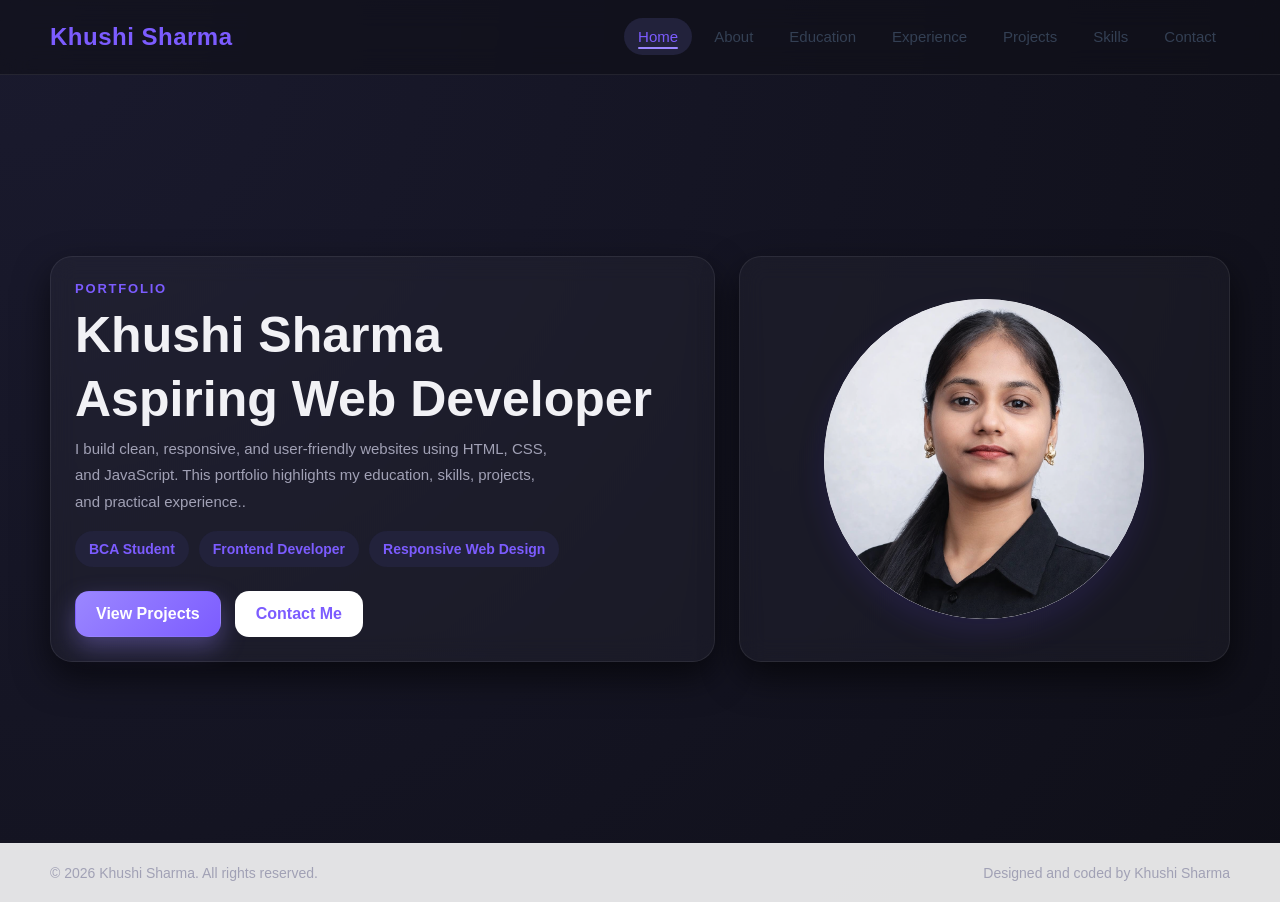
<file: index.html>
<!DOCTYPE html>
<html lang="en">
<head>
    <meta charset="UTF-8">
    <meta name="viewport" content="width=device-width, initial-scale=1.0">
    <title>Khushi Sharma | Portfolio</title>
    <link rel="stylesheet" href="portfolio.css">
</head>
<body class="full-screen-page">
    <div class="page-shell">
        <header class="site-header">
            <div class="container navbar">
                <a class="brand" href="index.html">Khushi Sharma</a>
                <button class="menu-btn" aria-label="Open menu">☰</button>
                <ul class="nav-links">
                    <li><a class="active" href="index.html">Home</a></li>
                    <li><a href="about.html">About</a></li>
                    <li><a href="education.html">Education</a></li>
                    <li><a href="experience.html">Experience</a></li>
                    <li><a href="projects.html">Projects</a></li>
                    <li><a href="skills.html">Skills</a></li>
                    <li><a href="contact.html">Contact</a></li>
                </ul>
            </div>
        </header>
        <main>  
            <div class="container hero">
                <section class="card hero-copy reveal">
                    <span class="eyebrow">portfolio</span>
                    <h1>Khushi Sharma</h1>
                    <h1 class="typing-text">Aspiring Web Developer</h1>
                    <p class="lead">
                        I build clean, responsive, and user-friendly websites using HTML, CSS, and JavaScript.
                        This portfolio highlights my education, skills, projects, and practical experience..
                    </p>
                    <div class="hero-highlights reveal">
                        <span class="highlight-pill">BCA Student</span>
                        <span class="highlight-pill">Frontend Developer</span>
                        <span class="highlight-pill">Responsive Web Design</span>
                    </div>
                    <div class="button-row reveal">
                        <a href="projects.html" class="btn btn-primary">View Projects</a>
                        <a href="contact.html" class="btn btn-secondary">Contact Me</a>
                    </div>
                </section>
                <aside class="card hero-panel reveal">
                    <div class="photo-placeholder">
                        <img src="Khushi.png" alt="Khushi Sharma" class="hero-photo">
                    </div>
                </aside>
            </div>
        </main>
        <footer class="site-footer">
            <div class="container footer-inner">
                <p class="footer-text">© 2026 Khushi Sharma. All rights reserved.</p>
                <p class="footer-text">Designed and coded by Khushi Sharma</p>
            </div>
        </footer>
    </div>
    <script src="portfolio.js"></script>
</body>
</html>
</file>
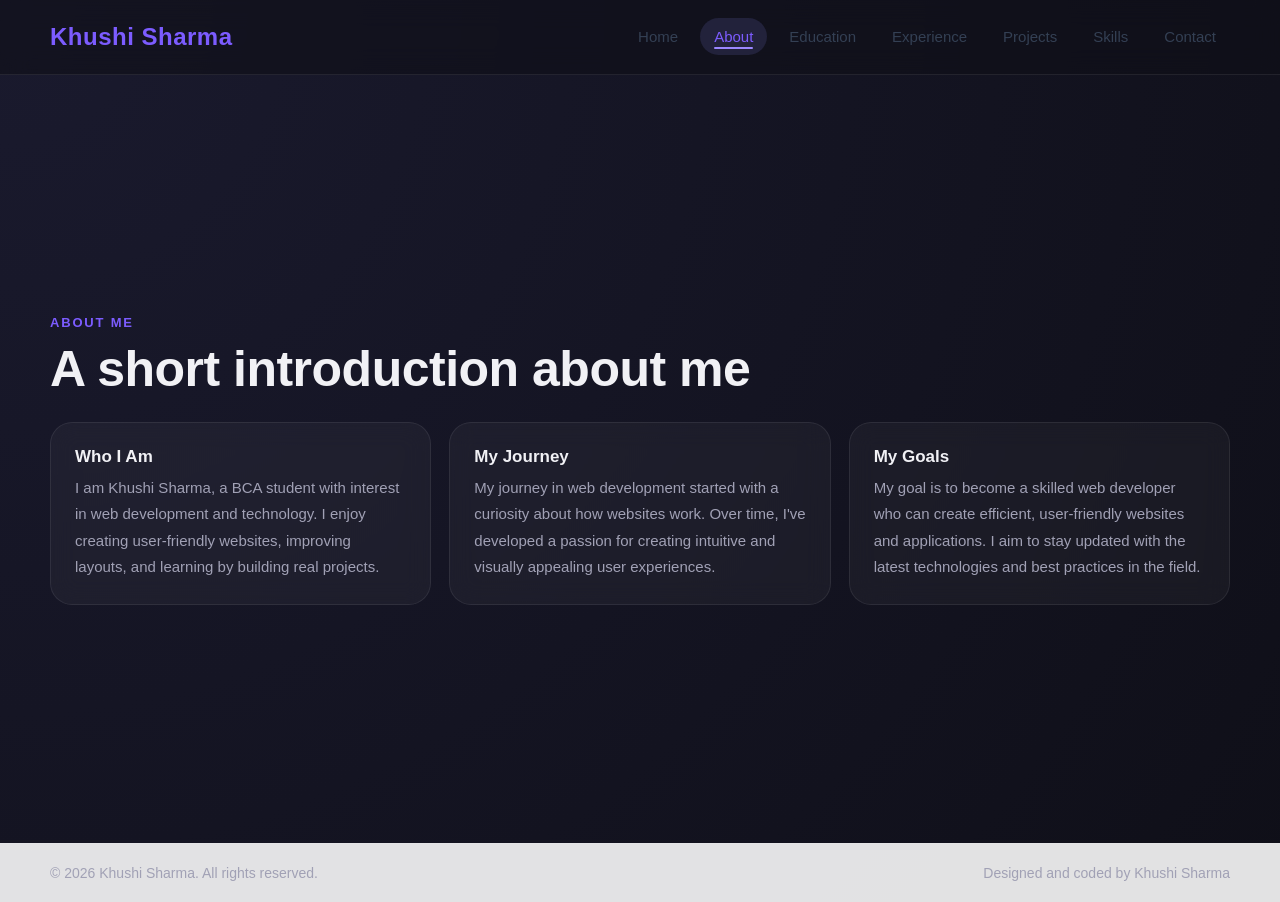
<file: about.html>
<!DOCTYPE html>
<html lang="en">
<head>
    <meta charset="UTF-8">
    <meta name="viewport" content="width=device-width, initial-scale=1.0">
    <title>About | Khushi Sharma</title>
    <link rel="stylesheet" href="portfolio.css">
</head>
<body class="full-screen-page">
    <div class="about-page">
        <header class="site-header">
            <div class="container navbar">
               <a class="brand" href="Index.html">Khushi Sharma</a> 
                <button class="menu-btn" aria-label="Open menu">☰</button>
                <ul class="nav-links">
                    <li><a href="index.html">Home</a></li>
                    <li><a class="active" href="about.html">About</a></li>
                    <li><a href="education.html">Education</a></li>
                    <li><a href="experience.html">Experience</a></li>
                    <li><a href="projects.html">Projects</a></li>
                    <li><a href="skills.html">Skills</a></li>
                    <li><a href="contact.html">Contact</a></li>
                </ul>
            </div>
        </header>
        <main>
            <div class="container">
                <div class="page-intro">
                    <span class="eyebrow">About Me</span>
                    <h1 class="page-title">A short introduction about me</h1>
                </div>
                <div class="about-grid">
                    <section class="section-card reveal">
                        <h2 class="section-heading">Who I Am</h2>
                        <p class="section-text">
                            I am Khushi Sharma, a BCA student with interest in web development and technology. I enjoy creating user-friendly websites,
                            improving layouts, and learning by building real projects.
                        </p>
                    </section>
                    <section class="section-card reveal">
                        <h2 class="section-heading">My Journey</h2>
                        <p class="section-text">
                            My journey in web development started with a curiosity about how websites work. Over time, I've developed a passion for creating intuitive and visually appealing user experiences.
                        </p>
                    </section>
                    <section class="section-card reveal">
                        <h2 class="section-heading">My Goals</h2>
                        <p class="section-text">
                            My goal is to become a skilled web developer who can create efficient, user-friendly websites and applications. I aim to stay updated with the latest technologies and best practices in the field.
                        </p>
                    </section>
                </div>
            </div>
        </main>
        <footer class="site-footer">
            <div class="container footer-inner">
                <p class="footer-text">© 2026 Khushi Sharma. All rights reserved.</p>
                <p class="footer-text">Designed and coded by Khushi Sharma</p>
            </div>
        </footer>
    </div>
    <script src="portfolio.js"></script>   
</body>
</html>
</file>
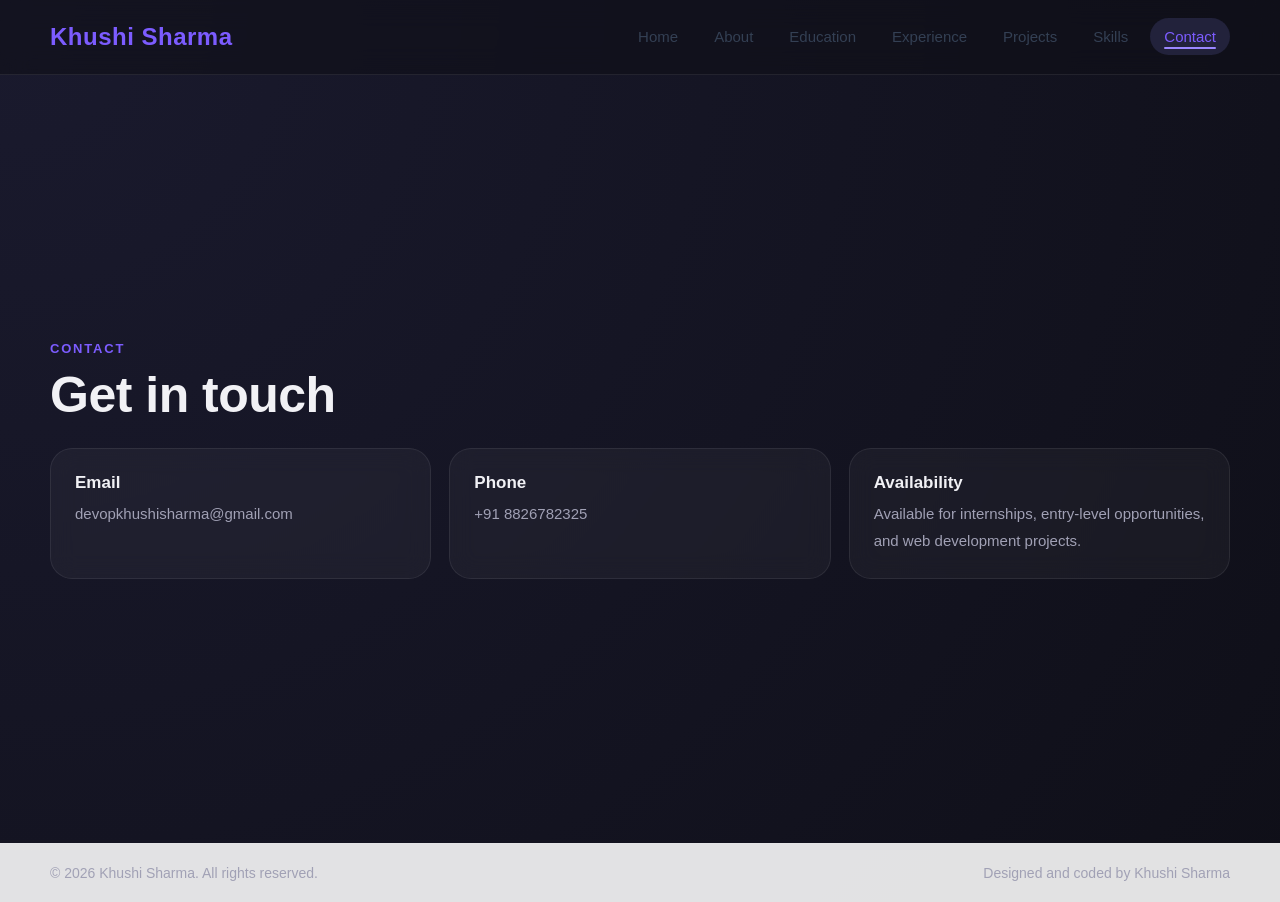
<file: contact.html>
<!DOCTYPE html>
<html lang="en">
<head>
  <meta charset="UTF-8">
  <meta name="viewport" content="width=device-width, initial-scale=1.0">
  <title>Contact | Khushi Sharma</title>
  <link rel="stylesheet" href="portfolio.css">
</head>
<body class="full-screen-page">
  <div class="page-shell">
    <header class="site-header">
      <div class="container navbar">
        <a class="brand" href="Index.html">Khushi Sharma</a>
        <button class="menu-btn" aria-label="Open menu">☰</button>
        <ul class="nav-links">
          <li><a href="index.html">Home</a></li>
          <li><a href="about.html">About</a></li>
          <li><a href="education.html">Education</a></li>
          <li><a href="experience.html">Experience</a></li>
          <li><a href="projects.html">Projects</a></li>
          <li><a href="skills.html">Skills</a></li>
          <li><a class="active" href="contact.html">Contact</a></li>
        </ul>
      </div>
    </header>

    <main>
      <div class="container">
        <div class="page-intro">
          <span class="eyebrow">Contact</span>
          <h1 class="page-title">Get in touch</h1>
        </div>

        <div class="contact-grid">
          <article class="contact-card reveal">
            <h3>Email</h3>
            <p class="contact-value">devopkhushisharma@gmail.com</p>
          </article>

          <article class="contact-card reveal">
            <h3>Phone</h3>
            <p class="contact-value">+91 8826782325</p>
          </article>

          <article class="contact-card reveal">
            <h3>Availability</h3>
            <p class="contact-value">Available for internships, entry-level opportunities, and web development projects.</p>
          </article>
        </div>
      </div>
    </main>

    <footer class="site-footer">
      <div class="container footer-inner">
        <p class="footer-text">© 2026 Khushi Sharma. All rights reserved.</p>
        <p class="footer-text">Designed and coded by Khushi Sharma</p>
      </div>
    </footer>
  </div>
  <script src="portfolio.js"></script>
</body>
</html>
</file>
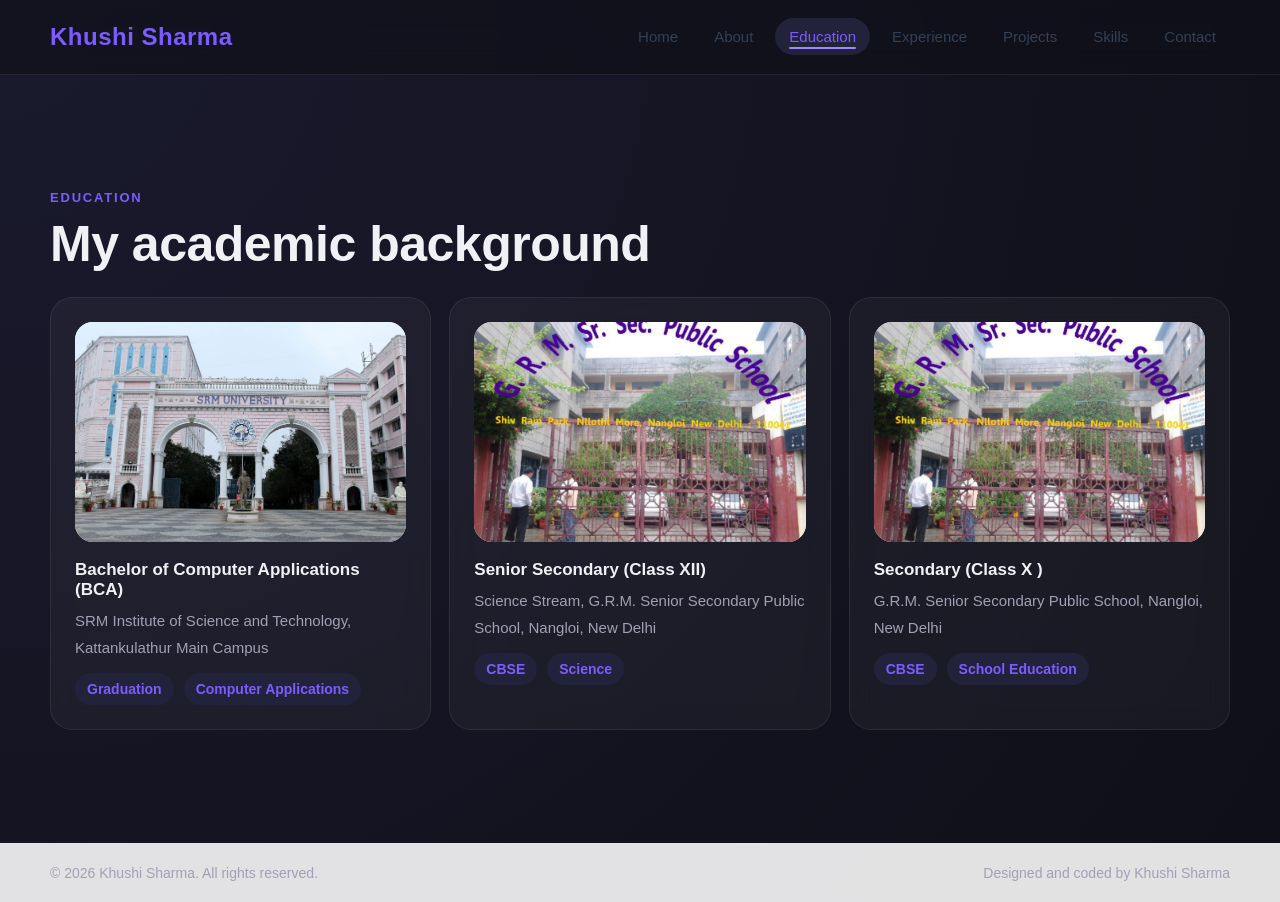
<file: education.html>
<!DOCTYPE html>
<html lang="en">
<head>
    <meta charset="UTF-8">
    <meta name="viewport" content="width=device-width, initial-scale=1.0">
    <title>Education | Khushi Sharma</title>
    <link rel="stylesheet" href="portfolio.css">
</head>
<body class="full-screen-page">
    <div class="page-shell">
        <header class="site-header">
            <div class="container navbar">
                <a class="brand" href="Index.html">Khushi Sharma</a> 
                <button class="menu-btn" aria-label="Open menu">☰</button>
                <ul class="nav-links">
                    <li><a href="index.html">Home</a></li>
                    <li><a href="about.html">About</a></li>
                    <li><a class="active" href="education.html">Education</a></li>
                    <li><a href="experience.html">Experience</a></li>
                    <li><a href="projects.html">Projects</a></li>
                    <li><a href="skills.html">Skills</a></li>
                    <li><a href="contact.html">Contact</a></li>
                </ul>
            </div>
        </header>
        <main>
            <div class="container">
                <div class="page-intro">
                    <span class="eyebrow">Education</span>
                    <h1 class="page-title ">My academic background</h1>
                </div>
                <div class="edu-grid">
                    <article class="edu-card reveal">
                        <div class="slider" id="slider1">
                            <img src="SRM.png" alt="SRM campus 1" class="active">
                            <img src="SRM2.png" alt="SRM campus 2">
                            <img src="SRM3.png" alt="SRM campus 3">
                            <img src="SRM4.png" alt="SRM campus 4">
                            <img src="SRM5.png" alt="SRM campus 5">
                        </div>
                        <h3>Bachelor of Computer Applications (BCA)</h3>
                        <p class="section-text">SRM Institute of Science and Technology, Kattankulathur Main Campus</p>
                        <div class="edu-meta">
                            <span class="tag">Graduation</span>
                            <span class="tag">Computer Applications</span>
                        </div>
                    </article>
                    
                    <article class="edu-card reveal">
                        <div class="slider" id="slider2">
                            <img src="GRM.png" alt="GRM school 1" class="active">
                            <img src="GRM2.png" alt="GRM school 2">
                            <img src="GRM3.png" alt="GRM school 3">
                        </div>
                        <h3>Senior Secondary (Class XII)</h3>
                        <p class="section-text">Science Stream, G.R.M. Senior Secondary Public School, Nangloi, New Delhi</p>
                        <div class="edu-meta">
                            <span class="tag">CBSE</span>
                            <span class="tag">Science</span>
                        </div>
                    </article>
                    
                    <article class="edu-card reveal">
                        <div class="slider" id="slider3">
                            <img src="GRM.png" alt="GRM school 1" class="active">
                            <img src="GRM2.png" alt="GRM school 2">
                            <img src="GRM3.png" alt="GRM school 3">
                        </div>
                        <h3>Secondary (Class X  )</h3>
                        <p class="section-text">G.R.M. Senior Secondary Public School, Nangloi, New Delhi</p>
                        <div class="edu-meta">
                            <span class="tag">CBSE</span>
                            <span class="tag">School Education</span>
                        </div>
                    </article>
                </div>
            </div>
        </main>
        <footer class="site-footer">
            <div class="container footer-inner">
                <p class="footer-text">© 2026 Khushi Sharma. All rights reserved.</p>
                <p class="footer-text">Designed and coded by Khushi Sharma</p>
            </div>
        </footer>
    </div>
    <script src="portfolio.js"></script>
</body>
</html>
</file>
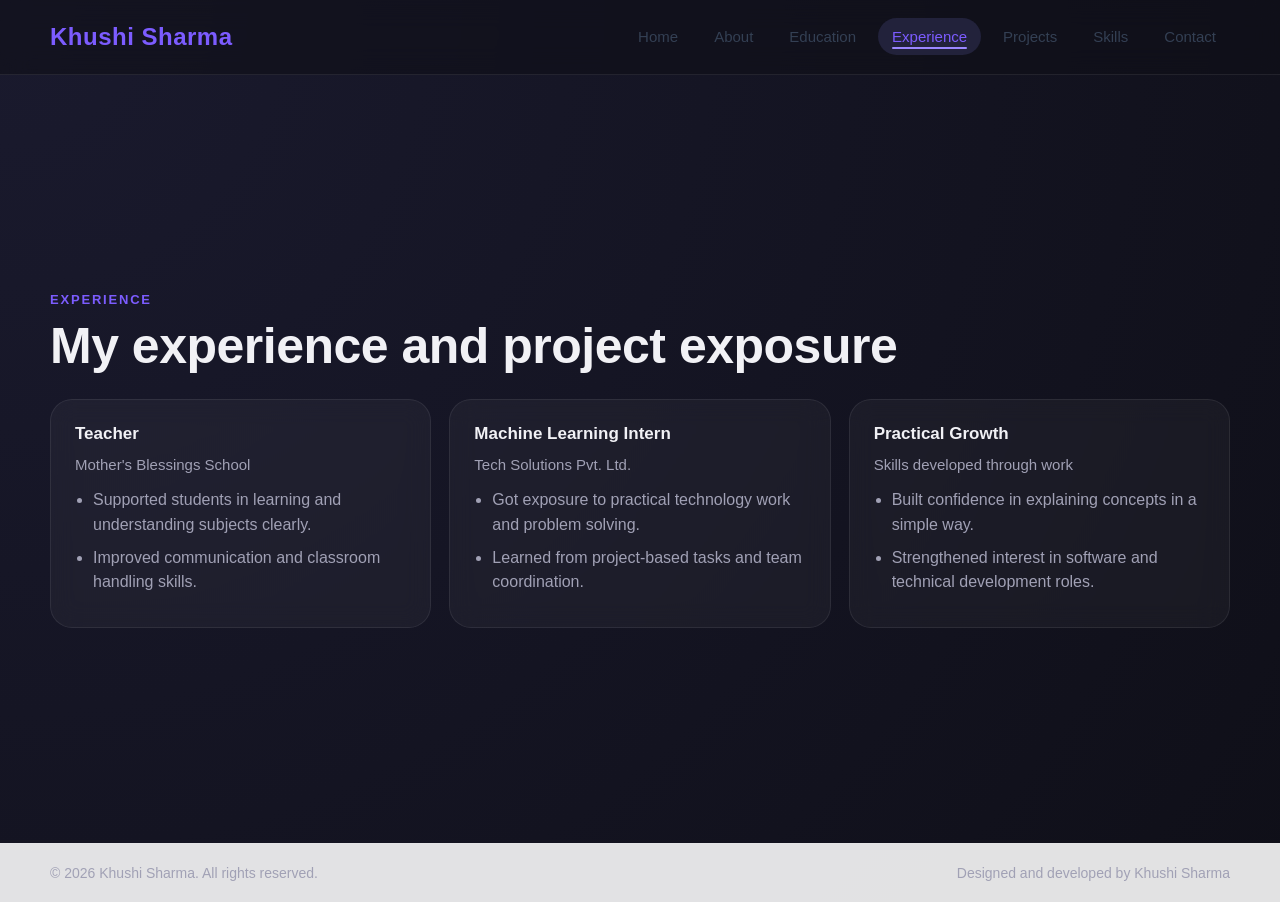
<file: experience.html>
<!DOCTYPE html>
<html lang="en">
<head>
    <meta charset="UTF-8">
    <title>Experience | Khushi Sharma</title>
    <link rel="stylesheet" href="portfolio.css">
</head>
<body class="full-screen-page">
    <div class="page-shell">
        <header class="site-header">
            <div class="container navbar">
                <a class="brand" href="Index.html">Khushi Sharma</a> 
                <button class="menu-btn" aria-label="Open menu">☰</button>
                <ul class="nav-links">
                    <li><a href="index.html">Home</a></li>
                    <li><a href="about.html">About</a></li>
                    <li><a href="education.html">Education</a></li>
                    <li><a class="active" href="experience.html">Experience</a></li>
                    <li><a href="projects.html">Projects</a></li>
                    <li><a href="skills.html">Skills</a></li>
                    <li><a href="contact.html">Contact</a></li>
                </ul>
            </div>
        </header>
        <main>
            <div class="container">
                <div class="page-intro">
                    <span class="eyebrow">Experience</span>
                    <h1 class="page-title">My experience and project exposure</h1>
                </div>  
                <div class="experience-grid">
                    <article class="timeline-card reveal">
                        <h3>Teacher</h3>
                        <p class="timeline-text">Mother's Blessings School</p>
                        <ul class="bullets">
                            <li>Supported students in learning and understanding subjects clearly.</li>
                            <li>Improved communication and classroom handling skills.</li>
                        </ul>
                    </article>
                    <article class="timeline-card reveal">
                        <h3>Machine Learning Intern</h3>
                        <p class="timeline-text">Tech Solutions Pvt. Ltd.</p>
                        <ul class="bullets">
                            <li>Got exposure to practical technology work and problem solving.</li>
                            <li>Learned from project-based tasks and team coordination.</li>
                        </ul>
                    </article>
                    <article class="timeline-card reveal "> 
                        <h3>Practical Growth</h3>
                        <p class="timeline-text">Skills developed through work</p>
                        <ul class="bullets">
                            <li>Built confidence in explaining concepts in a simple way.</li>
                            <li>Strengthened interest in software and technical development roles.</li>
                        </ul>
                    </article>
                </div>
            </div>
        </main>
        <footer class="site-footer">
            <div class="container footer-inner">
                <p class="footer-text">© 2026 Khushi Sharma. All rights reserved.</p>
                <p class="footer-text">Designed and developed by Khushi Sharma</p>
            </div>
        </footer>
    </div>
    <script src="portfolio.js"></script>
</body>
</html>
</file>
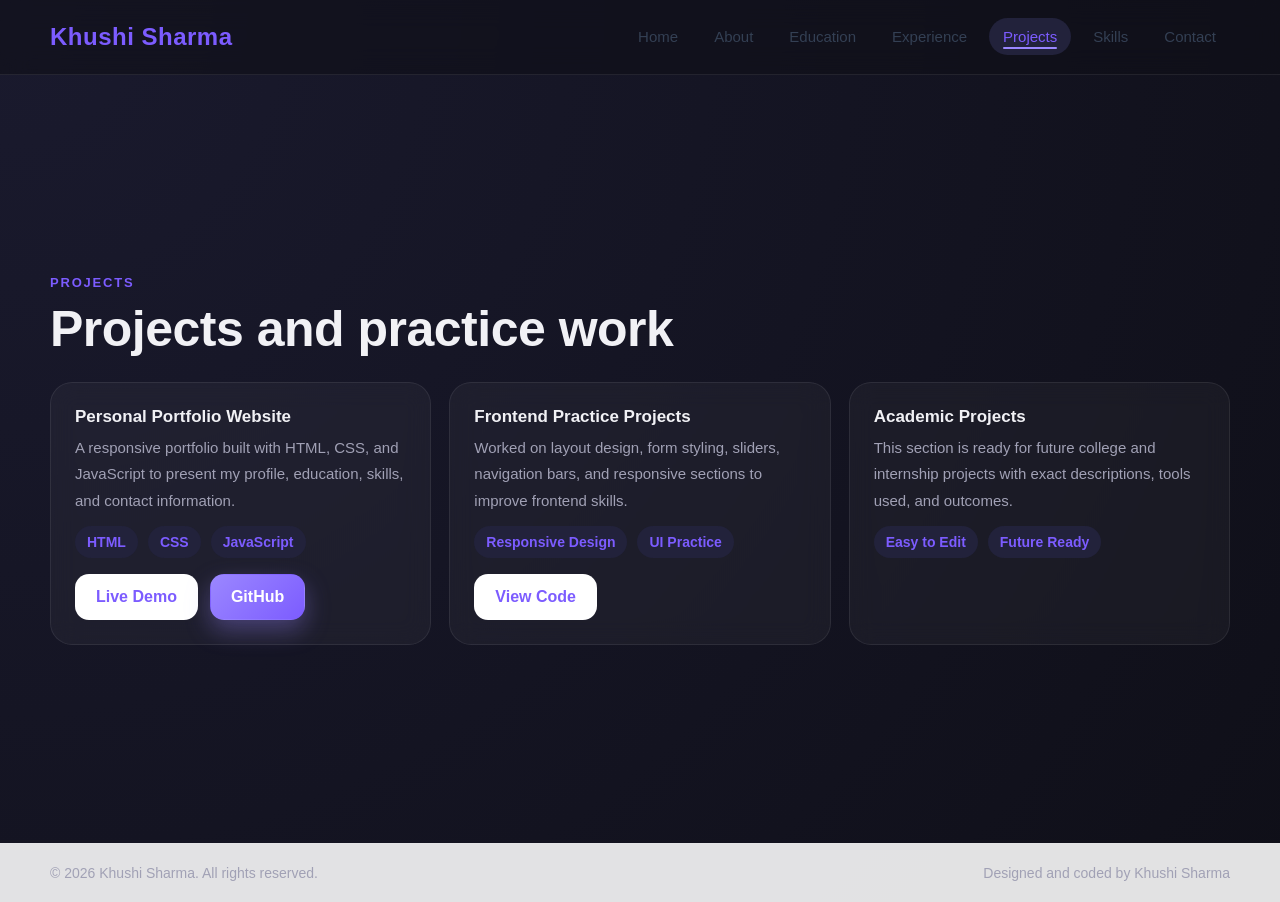
<file: projects.html>
<!DOCTYPE html>
<html lang="en">
<head>
  <meta charset="UTF-8">
  <meta name="viewport" content="width=device-width, initial-scale=1.0">
  <title>Projects | Khushi Sharma</title>
  <link rel="stylesheet" href="portfolio.css">
</head>
<body class="full-screen-page">
  <div class="page-shell">
    <header class="site-header">
      <div class="container navbar">
        <a class="brand" href="Index.html">Khushi Sharma</a>
        <button class="menu-btn" aria-label="Open menu">☰</button>
        <ul class="nav-links">
          <li><a href="index.html">Home</a></li>
          <li><a href="about.html">About</a></li>
          <li><a href="education.html">Education</a></li>
          <li><a href="experience.html">Experience</a></li>
          <li><a class="active" href="projects.html">Projects</a></li>
          <li><a href="skills.html">Skills</a></li>
          <li><a href="contact.html">Contact</a></li>
        </ul>
      </div>
    </header>

    <main>
      <div class="container">
        <div class="page-intro">
          <span class="eyebrow">Projects</span>
          <h1 class="page-title">Projects and practice work</h1>
        </div>

        <div class="projects-grid">
          <article class="project-card reveal">
            <h3>Personal Portfolio Website</h3>
            <p class="section-text">A responsive portfolio built with HTML, CSS, and JavaScript to present my profile, education, skills, and contact information.</p>
            <div class="project-meta">
              <span class="tag">HTML</span>
              <span class="tag">CSS</span>
              <span class="tag">JavaScript</span>
            </div>
            <div class="project-links">
              <a href="#" class="btn btn-secondary">Live Demo</a>
              <a href="#" class="btn btn-primary">GitHub</a>
            </div>
          </article>

          <article class="project-card reveal">
            <h3>Frontend Practice Projects</h3>
            <p class="section-text">Worked on layout design, form styling, sliders, navigation bars, and responsive sections to improve frontend skills.</p>
            <div class="project-meta">
              <span class="tag">Responsive Design</span>
              <span class="tag">UI Practice</span>
            </div>
            <div class="project-links">
              <a href="#" class="btn btn-secondary">View Code</a>
          </article>

          <article class="project-card reveal">
            <h3>Academic Projects</h3>
            <p class="section-text">This section is ready for future college and internship projects with exact descriptions, tools used, and outcomes.</p>
            <div class="project-meta">
              <span class="tag">Easy to Edit</span>
              <span class="tag">Future Ready</span>
            </div>
          </article>
        </div>
      </div>
    </main>

    <footer class="site-footer">
      <div class="container footer-inner">
        <p class="footer-text">© 2026 Khushi Sharma. All rights reserved.</p>
        <p class="footer-text">Designed and coded by Khushi Sharma</p>
      </div>
    </footer>
  </div>
  <script src="portfolio.js"></script>
</body>
</html>
</file>
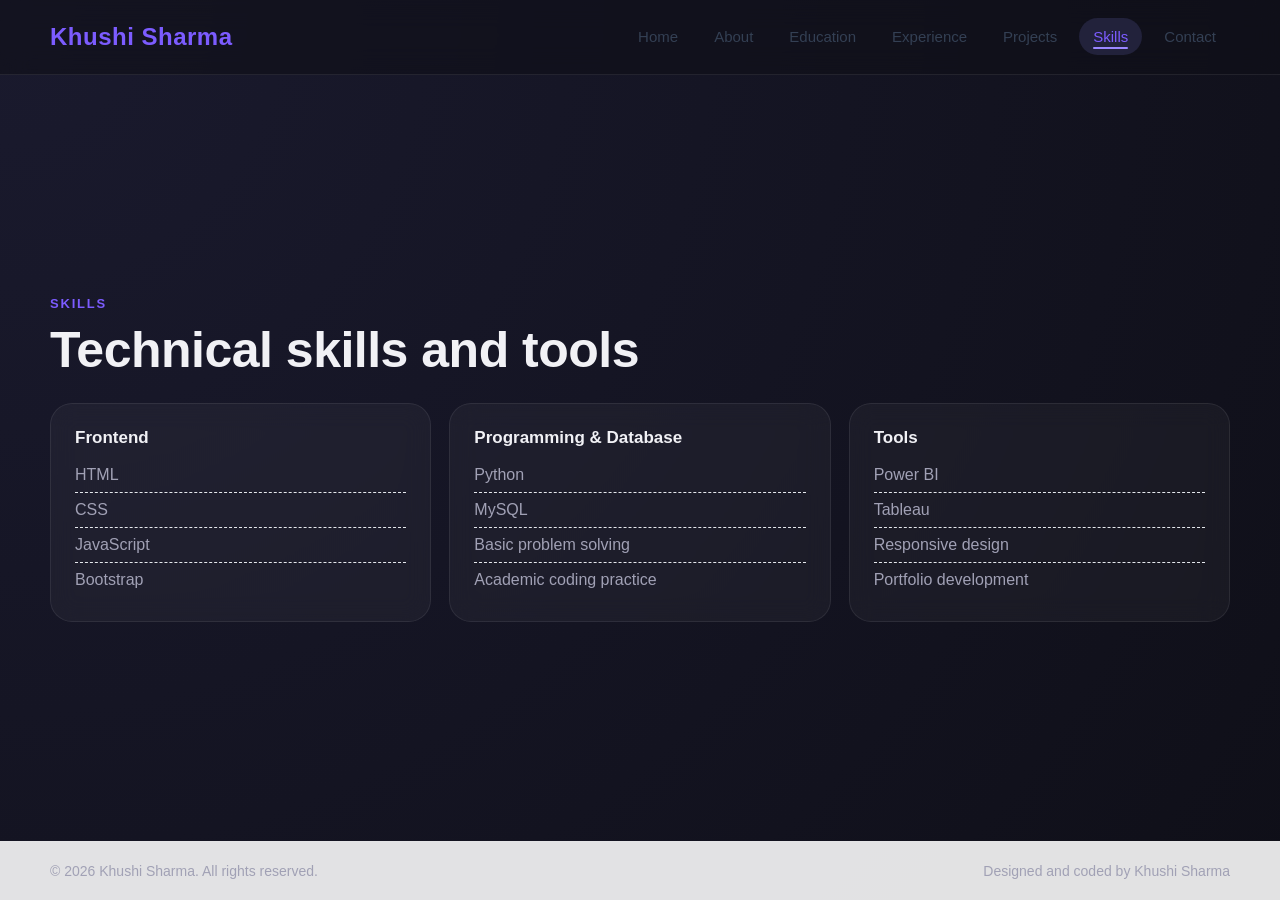
<file: skills.html>
<!DOCTYPE html>
<html lang="en">
<head>
  <meta charset="UTF-8">
  <meta name="viewport" content="width=device-width, initial-scale=1.0">
  <title>Skills | Khushi Sharma</title>
  <link rel="stylesheet" href="portfolio.css">
</head>
<body>
  <div class="page-shell">
    <header class="site-header">
      <div class="container navbar">
        <a class="brand" href="Index.html">Khushi Sharma</a>
        <button class="menu-btn" aria-label="Open menu">☰</button>
        <ul class="nav-links">
          <li><a href="index.html">Home</a></li>
          <li><a href="about.html">About</a></li>
          <li><a href="education.html">Education</a></li>
          <li><a href="experience.html">Experience</a></li>
          <li><a href="projects.html">Projects</a></li>
          <li><a class="active" href="skills.html">Skills</a></li>
          <li><a href="contact.html">Contact</a></li>
        </ul>
      </div>
    </header>

    <main>
      <div class="container">
        <div class="page-intro">
          <span class="eyebrow">Skills</span>
          <h1 class="page-title">Technical skills and tools</h1>
        </div>

        <div class="skills-grid">
          <article class="skill-card reveal">
            <h3>Frontend</h3>
            <ul>
              <li>HTML</li>
              <li>CSS</li>
              <li>JavaScript</li>
              <li>Bootstrap</li>
            </ul>
          </article>

          <article class="skill-card reveal">
            <h3>Programming & Database</h3>
            <ul>
              <li>Python</li>
              <li>MySQL</li>
              <li>Basic problem solving</li>
              <li>Academic coding practice</li>
            </ul>
          </article>

          <article class="skill-card reveal">
            <h3>Tools</h3>
            <ul>
              <li>Power BI</li>
              <li>Tableau</li>
              <li>Responsive design</li>
              <li>Portfolio development</li>
            </ul>
          </article>
        </div>
      </div>
    </main>

    <footer class="site-footer">
      <div class="container footer-inner">
        <p class="footer-text">© 2026 Khushi Sharma. All rights reserved.</p>
        <p class="footer-text">Designed and coded by Khushi Sharma</p>
      </div>
    </footer>
  </div>
  <script src="portfolio.js"></script>
</body>
</html>
</file>
<file: portfolio.css>
:root {
  --bg: #0f0f18;
  --surface: #1a1a2e;
  --surface-2: #22223b;

  --text: #f1f1f5;
  --muted: #a1a1b5;

  --primary: #9b87ff;
  --primary-dark: #7c5cff;

  --border: rgba(255, 255, 255, 0.08);
  --shadow: 0 15px 35px rgba(0, 0, 0, 0.6);

  --radius: 22px;
  --max: 1180px;
  --header-h: 74px;
  --footer-h: 58px;
}

* {
  margin: 0;
  padding: 0;
  box-sizing: border-box;
}

html {
  scroll-behavior: smooth;
}

body {
  font-family: Arial, sans-serif;
  background: radial-gradient(circle at top left, #1a1a2e, #0f0f18);
  color: var(--text);
  min-height: 100vh;
}

a {
  color: inherit;
  text-decoration: none;
}

img {
  max-width: 100%;
  display: block;
}

.page-shell {
  min-height: 100vh;
  display: flex;
  flex-direction: column;
}

.container {
  width: min(var(--max), calc(100% - 40px));
  margin: 0 auto;
}

.site-header {
  background: rgba(15,15,24,0.6);
  backdrop-filter: blur(14px);
  border-bottom: 1px solid var(--border);
  position: sticky;
  top: 0;
  z-index: 50;
}

.navbar {
  min-height: var(--header-h);
  display: flex;
  align-items: center;
  justify-content: space-between;
  gap: 20px;
}

.brand {
  font-size: 24px;
  font-weight: 700;
  letter-spacing: 0.5px;
  color: var(--primary-dark);
}

.nav-links {
  list-style: none;
  display: flex;
  align-items: center;
  gap: 8px;
}

.nav-links a {
  padding: 10px 14px;
  border-radius: 999px;
  color: #344054;
  font-size: 15px;
  transition: 0.25s ease;
}

.nav-links a:hover,
.nav-links a.active {
  background: var(--surface-2);
  color: var(--primary-dark);
}

.menu-btn {
  display: none;
  border: 0;
  background: var(--surface-2);
  color: var(--primary-dark);
  font-size: 22px;
  padding: 8px 12px;
  border-radius: 12px;
  cursor: pointer;
}

main {
  flex: 1;
  padding: 18px 0 18px;
  display: flex;
  align-items: center;
}

.card {
  background: var(--surface);
  border: 1px solid var(--border);
  border-radius: var(--radius);
  box-shadow: var(--shadow);
}

.hero {
  display: grid;
  grid-template-columns: 1.15fr 0.85fr;
  gap: 24px;
  align-items: stretch;
}

.hero-copy,
.hero-panel,
.section-card,
.edu-card,
.project-card,
.skill-card,
.contact-card,
.timeline-card {
  padding: 24px;
}

.eyebrow {
  display: inline-block;
  font-size: 13px;
  font-weight: 700;
  letter-spacing: 1.8px;
  color: var(--primary-dark);
  text-transform: uppercase;
  margin-bottom: 12px;
}

.hero h1,
.page-title {
  font-size: clamp(32px, 4vw, 50px);
  line-height: 1.08;
  margin-bottom: 10px;
}

.hero h2 {
  font-size: clamp(20px, 2vw, 26px);
  font-weight: 400;
  color: var(--muted);
  margin-bottom: 14px;
}

.lead,
.section-text,
.list-text,
.timeline-text,
.contact-value {
  color: #c9c9d6;
  line-height: 1.65;
  font-size: 15px;
}

.button-row {
  display: flex;
  flex-wrap: wrap;
  gap: 14px;
  margin-top: 22px;
}

.btn {
  display: inline-flex;
  align-items: center;
  justify-content: center;
  padding: 13px 20px;
  border-radius: 14px;
  font-weight: 700;
  border: 1px solid transparent;
  transition: 0.25s ease;
}

.btn-primary {
  background: var(--primary);
  color: #fff;
}

.btn-primary:hover {
  background: var(--primary-dark);
}

.btn-secondary {
  background: #fff;
  color: var(--primary-dark);
  border-color: var(--border);
}

.btn-secondary:hover {
  background: var(--surface-2);
}

.hero-panel {
  display: flex;
  align-items: center;
  justify-content: center;
  min-height: 100%;
}

.photo-placeholder {
  width: min(320px, 78%);
  aspect-ratio: 1 / 1;
  border: 3px dashed #d7dbef;
  border-radius: 50%;
  background: linear-gradient(180deg, #fafbff 0%, #eef2ff 100%);
  display: flex;
  align-items: center;
  justify-content: center;
  color: var(--muted);
  font-size: 20px;
  font-weight: 700;
  text-align: center;
  padding: 18px;
  overflow: hidden;
  box-shadow: 0 0 0 3px rgba(155,135,255,0.3),
              0 20px 50px rgba(0,0,0,0.7);
}

.hero-photo {
  width: 100%;
  height: 100%;
  object-fit: cover;
  object-position: center 20%;
  border-radius: 50%;
}

.page-intro {
  margin-bottom: 18px;
}

.page-title {
  margin-bottom: 8px;
}

.page-intro {
  margin-bottom: 26px;
}

.page-title {
  margin-bottom: 8px;
  letter-spacing: -0.5px;
}

.section-heading,
.edu-card h3,
.project-card h3,
.skill-card h3,
.timeline-card h3,
.contact-card h3 {
  font-size: 18px;
  margin-bottom: 10px;
}

.section-text,
.timeline-text,
.contact-value,
.lead {
  color: var(--muted);
  line-height: 1.75;
  font-size: 15px;
}

.quick-grid,
.stats-grid,
.skills-grid,
.projects-grid,
.contact-grid,
.edu-grid,
.about-grid,
.experience-grid {
  display: grid;
  gap: 18px;
}

.skills-grid,
.projects-grid,
.contact-grid,
.edu-grid,
.about-grid,
.experience-grid {
  grid-template-columns: repeat(3, minmax(0, 1fr));
}

.quick-item h3,
.section-heading,
.edu-card h3,
.project-card h3,
.skill-card h3,
.timeline-card h3,
.contact-card h3 {
  font-size: 17px;
  margin-bottom: 8px;
}

.card,
.section-card,
.edu-card,
.project-card,
.skill-card,
.contact-card,
.timeline-card {
  background: rgba(255, 255, 255, 0.04);
  backdrop-filter: blur(12px);
  border: 1px solid var(--border);
  border-radius: 22px;
}

.card {
  background: rgba(255,255,255,0.03);
  border: 1px solid rgba(255,255,255,0.08);
}

.project-links {
  display: flex;
  gap: 12px;
  margin-top: 16px;
  flex-wrap: wrap;
}

.education-thumb {
  width: 100%;
  height: 140px;
  object-fit: cover;
  border-radius: 16px;
  margin-bottom: 14px;
  background: #eef2ff;
}

.edu-meta,
.project-meta {
  margin-top: 12px;
  display: flex;
  flex-wrap: wrap;
  gap: 10px;
}

.tag {
  padding: 8px 12px;
  border-radius: 999px;
  background: var(--surface-2);
  color: var(--primary-dark);
  font-size: 14px;
  font-weight: 700;
}

.bullets {
  padding-left: 18px;
  margin-top: 10px;
}

.bullets li {
  color: var(--muted);
  margin-bottom: 8px;
  line-height: 1.55;
}

.skill-card ul {
  list-style: none;
  margin-top: 10px;
}

.skill-card li {
  color: var(--muted);
  padding: 8px 0;
  border-bottom: 1px dashed #e4e7ec;
}

.skill-card li:last-child {
  border-bottom: 0;
}

.site-footer {
  border-top: 1px solid var(--border);
  background: rgba(255, 255, 255, 0.88);
}

.footer-inner {
  min-height: var(--footer-h);
  display: flex;
  align-items: center;
  justify-content: space-between;
  gap: 14px;
}

.footer-text {
  color: var(--muted);
  font-size: 14px;
  margin: 0;
}

@media (min-width: 981px) {
  body {
    overflow: hidden;
  }

  .full-screen-page main {
    min-height: calc(100vh - var(--header-h) - var(--footer-h));
  }
}

@media (max-width: 980px) {
  body {
    overflow-y: auto;
  }

  main {
    align-items: flex-start;
    padding: 24px 0 28px;
  }

  .hero,
  .skills-grid,
  .projects-grid,
  .contact-grid,
  .edu-grid,
  .about-grid,
  .experience-grid {
    grid-template-columns: 1fr;
  }

  .hero-panel {
    order: 1;
  }

  .hero-copy {
    order: 2;
  }

  .photo-placeholder {
    width: min(280px, 72vw);
  }
}

@media (max-width: 760px) {
  .navbar {
    min-height: var(--header-h);
    position: relative;
  }

  :root {
    --header-h: 60px;
    --footer-h: 44px;
  }

  .site-header {
    padding: 2px 0;
  }

  .site-footer {
    padding: 2px 0;
  }

  .menu-btn {
    display: inline-flex;
    padding: 6px 10px;
    font-size: 18px;
    border-radius: 10px;
  }

  .nav-links {
    display: none;
    position: absolute;
    top: calc(100% + 10px);
    left: 0;
    right: 0;
    flex-direction: column;
    align-items: stretch;
    background: #fff;
    border: 1px solid var(--border);
    border-radius: 18px;
    box-shadow: var(--shadow);
    padding: 12px;
  }

  .nav-links.open {
    display: flex;
  }

  .nav-links a {
    display: block;
    width: 100%;
  }

  .hero-copy,
  .hero-panel,
  .section-card,
  .edu-card,
  .project-card,
  .skill-card,
  .contact-card,
  .timeline-card {
    padding: 20px;
  }

  .brand {
    font-size: 20px;
  }

  .footer-inner {
    min-height: var(--footer-h);
    padding: 6px 0;
    flex-direction: column;
    align-items: flex-start;
  }

  .footer-text {
    font-size: 13px;
  }
    .hero h1,
  .page-title {
    font-size: 28px;
    line-height: 1.15;
  }

  .lead {
    font-size: 15px;
    line-height: 1.7;
  }

  .highlight-pill {
    font-size: 13px;
    padding: 9px 12px;
  }

  .button-row {
    gap: 12px;
  }

  .btn {
    padding: 12px 18px;
    font-size: 15px;
  }
}

.slider {
  position: relative;
  width: 100%;
  height: 220px;
  overflow: hidden;
  border-radius: 18px;
  margin-bottom: 18px;
  background: #eef2ff;
}

.slider img {
  position: absolute;
  inset: 0;
  width: 100%;
  height: 100%;
  object-fit: cover;
  opacity: 0;
  transform: scale(1.05);
  transition: opacity 0.7s ease-in-out, transform 0.7s ease-in-out;
}

.slider img.active {
  opacity: 1;
  transform: scale(1);
}

.section-card,
.edu-card,
.project-card,
.skill-card,
.timeline-card,
.contact-card,
.hero-copy,
.hero-panel {
  transition: transform 0.3s ease, box-shadow 0.3s ease;
}

.section-card:hover,
.edu-card:hover,
.project-card:hover,
.skill-card:hover,
.timeline-card:hover,
.contact-card:hover {
  transform: translateY(-8px) scale(1.01);
  box-shadow: 0 25px 50px rgba(0, 0, 0, 0.7);
}

.btn {
  display: inline-flex;
  align-items: center;
  justify-content: center;
  padding: 13px 20px;
  border-radius: 14px;
  font-weight: 700;
  border: 1px solid transparent;
  transition: transform 0.3s ease, box-shadow 0.3s ease, background 0.3s ease;
}

.btn-primary {
  background: linear-gradient(135deg, #9b87ff, #7c5cff);
  color: #fff;
  box-shadow: 0 10px 25px rgba(155, 135, 255, 0.35);
}

.btn:hover {
  transform: translateY(-3px);
  box-shadow: 0 12px 22px rgba(109, 74, 255, 0.18);
}

.hero-panel {
  display: flex;
  align-items: center;
  justify-content: center;
  min-height: 100%;
  animation: heroFadeIn 1s ease both;
}

.photo-placeholder {
  width: min(320px, 78%);
  aspect-ratio: 1 / 1;
  border-radius: 50%;
  overflow: hidden;
  display: flex;
  align-items: center;
  justify-content: center;
  background: #fff;
  box-shadow: 0 14px 30px rgba(109, 74, 255, 0.12);
  border: none;
  padding: 0;
}

.hero-photo {
  width: 100%;
  height: 100%;
  object-fit: cover;
  object-position: center 15%;
  border-radius: 50%;
  transition: transform 0.35s ease;
  animation: softFloat 5s ease-in-out infinite;
}

.photo-placeholder:hover .hero-photo {
  transform: scale(1.05);
}


@keyframes heroFadeIn {
  from {
    opacity: 0;
    transform: translateY(24px);
  }
  to {
    opacity: 1;
    transform: translateY(0);
  }
}

@keyframes softFloat {
  0% { transform: translateY(0); }
  50% { transform: translateY(-8px); }
  100% { transform: translateY(0); }
}

.nav-links a {
  position: relative;
  padding: 10px 14px;
  border-radius: 999px;
  color: #344054;
  font-size: 15px;
  transition: 0.25s ease;
}

.nav-links a::after {
  content: "";
  position: absolute;
  left: 14px;
  bottom: 6px;
  width: 0;
  height: 2px;
  background: var(--primary);
  border-radius: 999px;
  transition: width 0.3s ease;
}

.nav-links a:hover::after,
.nav-links a.active::after {
  width: calc(100% - 28px);
}

.hero-panel img {
  transition: transform 0.3s ease, box-shadow 0.3s ease;
}

.hero-panel img:hover {
  transform: scale(1.05);
  box-shadow: 0 20px 40px rgba(109, 74, 255, 0.25);
}

.hero-highlights {
  display: flex;
  flex-wrap: wrap;
  gap: 10px;
  margin-top: 18px;
}

.highlight-pill {
  padding: 10px 14px;
  border-radius: 999px;
  background: var(--surface-2);
  color: var(--primary-dark);
  font-size: 14px;
  font-weight: 700;
}

.reveal {
  opacity: 0;
  transform: translateY(30px);
}

.reveal.show {
  opacity: 1;
  transform: translateY(0);
}

/* stagger effect */
.reveal.show {
  transition: opacity 0.6s ease, transform 0.6s ease;
}

.hero-copy {
  display: flex;
  flex-direction: column;
  justify-content: center;
}

.lead {
  max-width: 58ch;
}

.hero-highlights {
  margin-top: 16px;
  margin-bottom: 2px;
}
</file>
